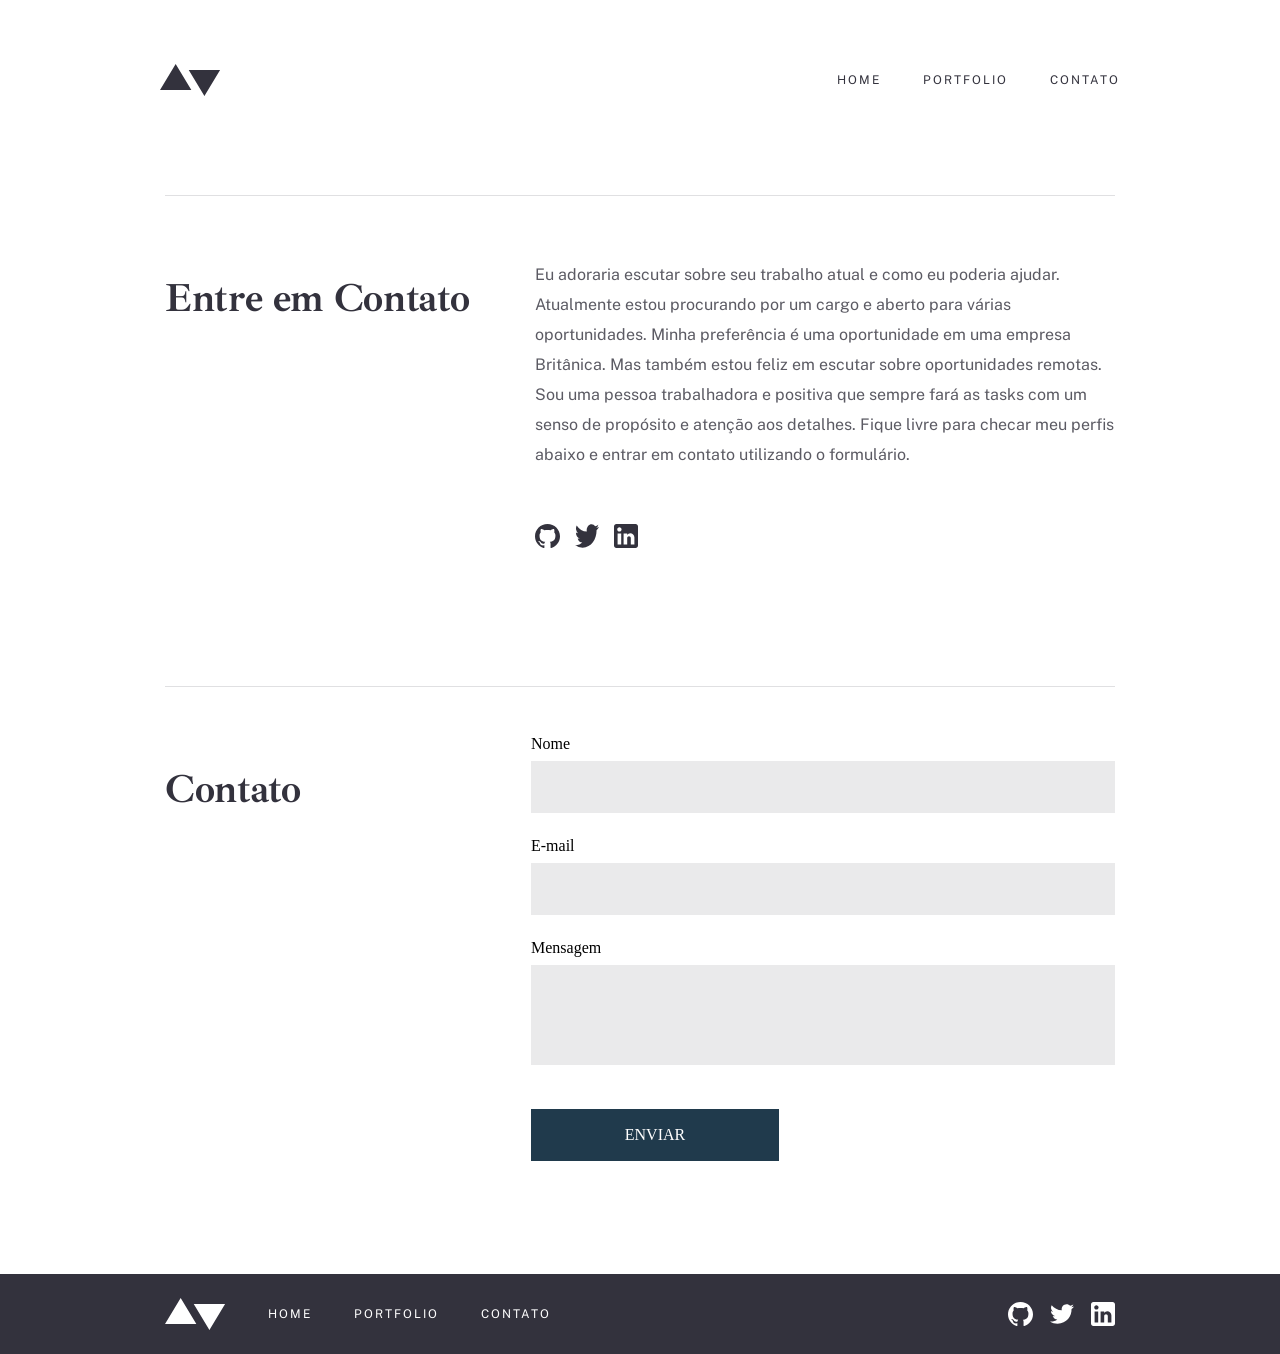
<file: pages/contato/contato.html>
<!DOCTYPE html>
<html lang="pt-br">

<head>
    <meta charset="UTF-8">
    <meta name="viewport" content="width=device-width, initial-scale=1.0">

    <title> Contato </title>

    <link rel="preconnect" href="https://fonts.googleapis.com">
    <link rel="preconnect" href="https://fonts.gstatic.com" crossorigin>
    <link href="https://fonts.googleapis.com/css2?family=Ibarra+Real+Nova:wght@700&family=Public+Sans&display=swap"
        rel="stylesheet">


    <link rel="stylesheet" href="../../css/global.css">
    <link rel="stylesheet" href="../contato/contato.css">
</head>

<body>
    <header>
        <img src="../../assets/logo-dark.svg" alt="Logo em preto do artista">
        <div class="lado-direito-header">
            <a href="../home/home.html"> Home </a>
            <a href="../portfolio menu/portfolio menu.html"> Portfolio </a>
            <a href="../contato/contato.html"> Contato </a>
        </div>
    </header>
    <section class="contato-text">
        <h2> Entre em Contato </h2>
        <div class="contato-introducao">
            <p>
                Eu adoraria escutar sobre seu trabalho atual e como eu poderia ajudar. Atualmente estou procurando por
                um cargo e aberto para várias oportunidades. Minha preferência é uma oportunidade em uma empresa
                Britânica. Mas também estou feliz em escutar sobre oportunidades remotas. Sou uma pessoa trabalhadora e
                positiva que sempre fará as tasks com um senso de propósito e atenção aos detalhes. Fique livre para
                checar meu perfis abaixo e entrar em contato utilizando o formulário.
            </p>
            <div class="icons">
                <img src="../../assets/icons/github-dark.svg" alt="Icone em preto da rede social GitHub">
                <img src="../../assets/icons/twitter-dark.svg" alt="Icone em preto da rede social Twitter">
                <img src="../../assets/icons/linkedin-dark.svg" alt="Icone em preto da rede social Linkedin">
            </div>
        </div>
    </section>
    <section class="contato">
        <h2> Contato </h2>
        <div class="inputs">
            <label for="nome"> Nome </label>
            <input type="text" id="nome">
            <label for="email"> E-mail </label>
            <input type="text" id="email">
            <label for="mensagem"> Mensagem </label>
            <input class="mensagem" type="text" id="mensagem">
            <button> ENVIAR </button>
        </div>
    </section>
    <footer>
        <div class="lado-esquerdo-footer">
            <img src="../../assets/logo-light.svg" alt="Logo na cor branca do artista">
            <a href="../home/home.html"> Home </a>
            <a href="../portfolio menu/portfolio menu.html"> Portfolio </a>
            <a href="../contato/contato.html"> Contato </a>
        </div>
        <div class="lado-direito-footer">
            <img src="../../assets/icons/github-light.svg" alt="Icone da rede social GitHub na cor branca">
            <img src="../../assets/icons/twitter-light.svg" alt="Icone da rede social Twitter na cor branca">
            <img src="../../assets/icons/linkedin-light.svg" alt="Icone da rede social Linkedin na cor branca">
        </div>
    </footer>
</body>

</html>
</file>
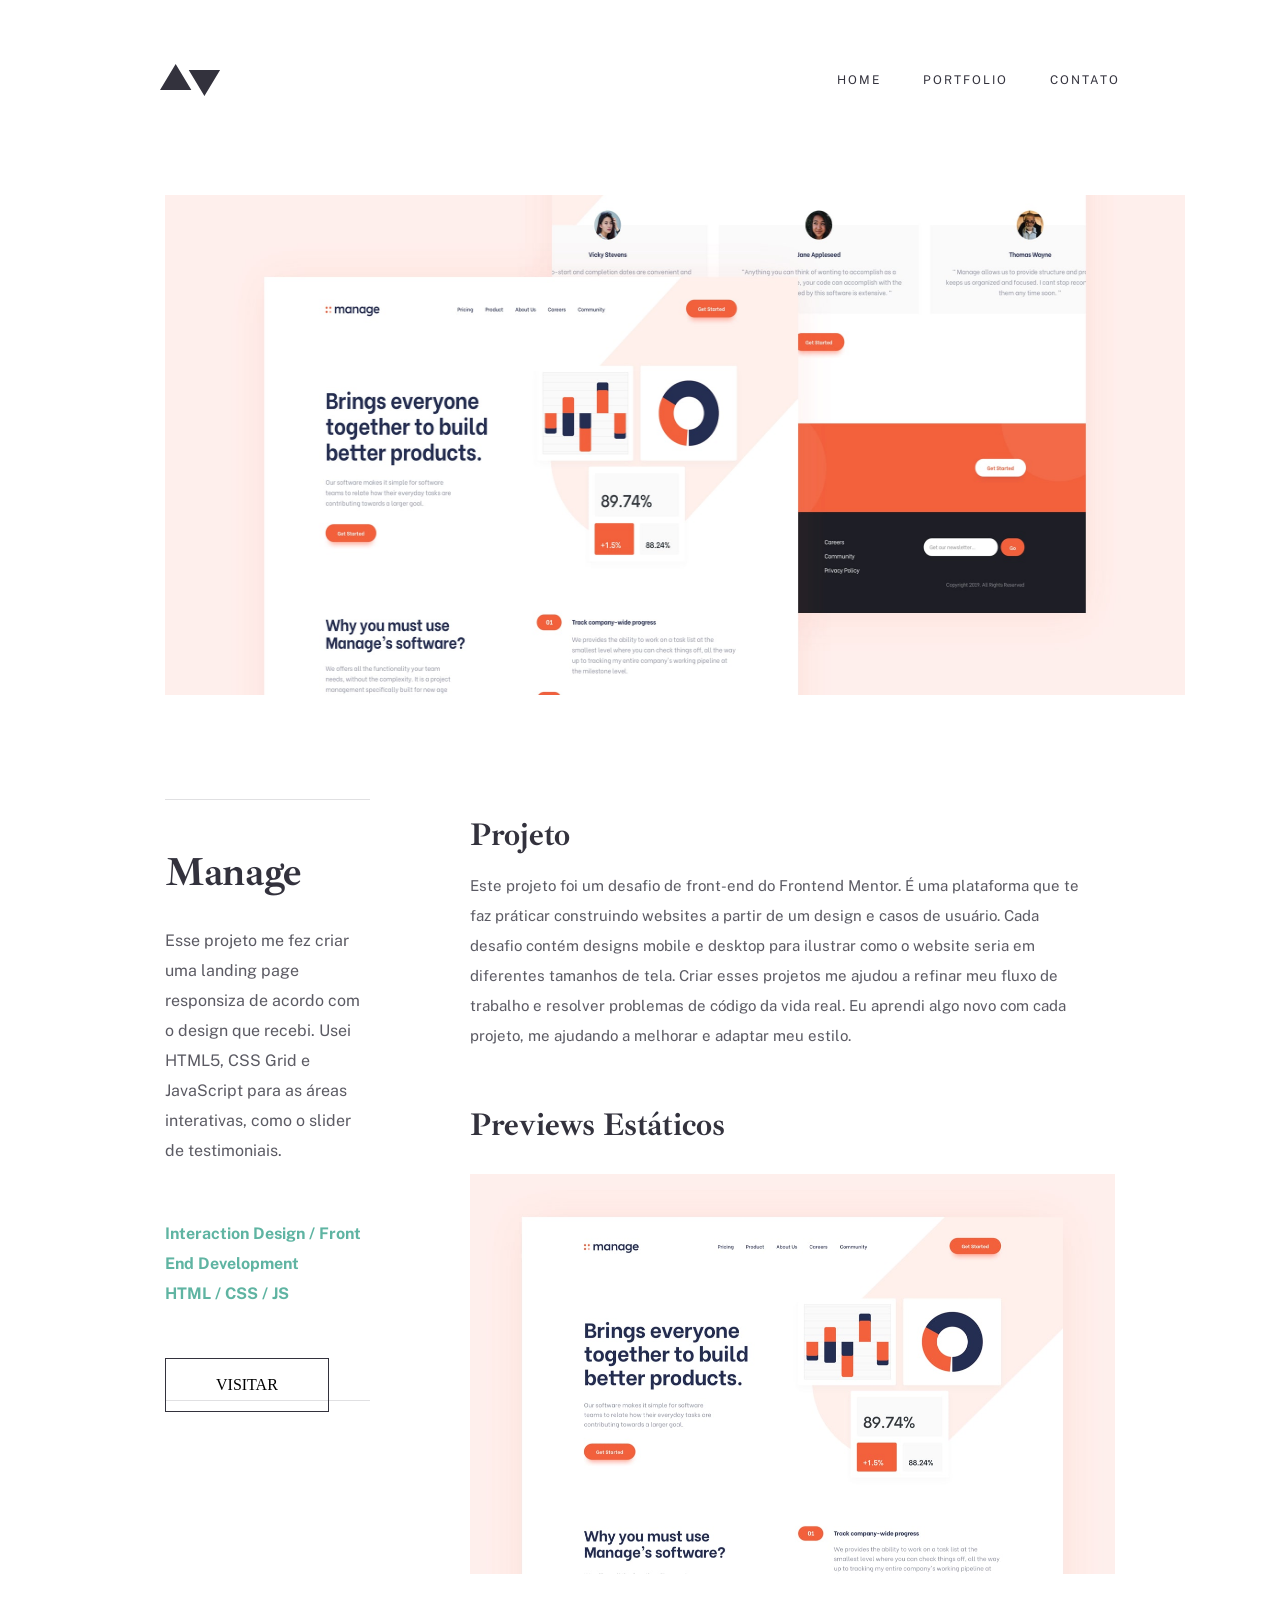
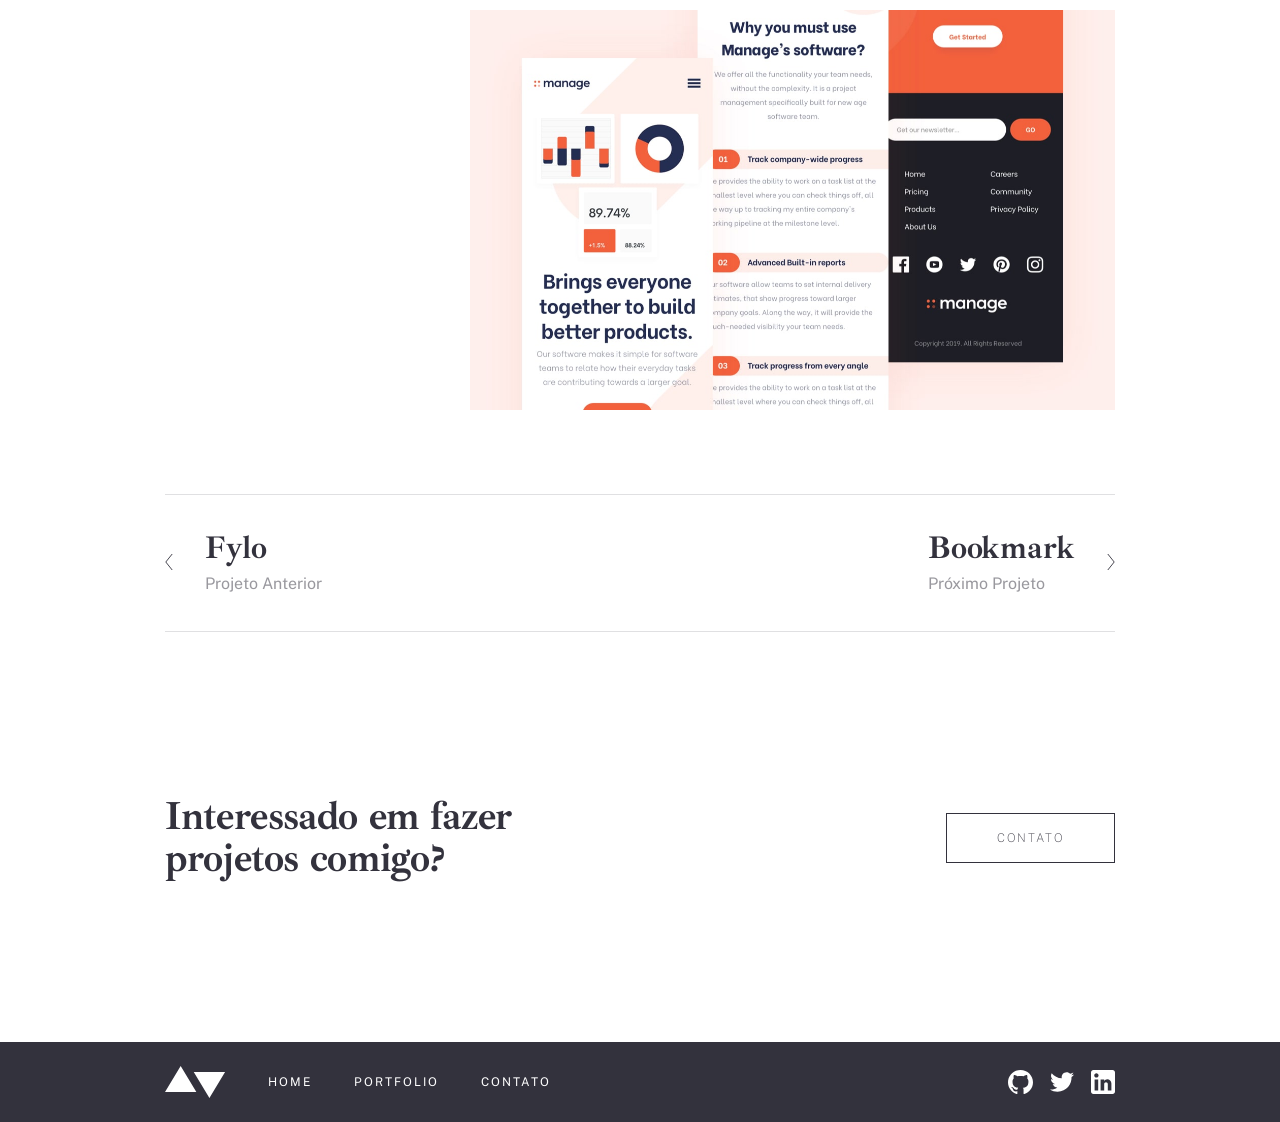
<file: pages/porfolio-01-manage/porfoliomanage.html>
<!DOCTYPE html>
<html lang="pt">

<head>
    <meta charset="UTF-8">
    <meta name="viewport" content="width=device-width, initial-scale=1.0">

    <title> Projeto Manage </title>

    <link rel="preconnect" href="https://fonts.googleapis.com">
    <link rel="preconnect" href="https://fonts.gstatic.com" crossorigin>
    <link href="https://fonts.googleapis.com/css2?family=Ibarra+Real+Nova:wght@700&family=Public+Sans&display=swap"
        rel="stylesheet">
    <link href="https://fonts.googleapis.com/css2?family=Public+Sans:wght@700&display=swap" rel="stylesheet">


    <link rel="stylesheet" href="../../css/global.css">
    <link rel="stylesheet" href="../../css/portfolios.css">
</head>

<body>
    <header>
        <img src="../../assets/logo-dark.svg" alt="Logo em preto do artista">
        <div class="lado-direito-header">
            <a href="../home/home.html"> Home </a>
            <a href="../portfolio menu/portfolio menu.html"> Portfolio </a>
            <a href="../contato/contato.html"> Contato </a>
        </div>
    </header>
    <section class="img">
        <img src="../../assets/portfolio/manage/image-manage-hero.jpg" alt="imagem do projeto manage">
    </section>
    <section class="conteudo">
        <aside>
            <h2> Manage </h2>
            <p>
                Esse projeto me fez criar uma landing page responsiza de acordo com o design que recebi. Usei HTML5,
                CSS
                Grid e JavaScript para as áreas interativas, como o slider de testimoniais.
            </p>
            <span> Interaction Design / Front End Development </span>
            <br>
            <span> HTML / CSS / JS </span>
            <button> VISITAR </button>
        </aside>
        <div class="projeto">
            <h3> Projeto </h3>
            <p class="p-menor">
                Este projeto foi um desafio de front-end do Frontend Mentor. É uma plataforma que te faz práticar
                construindo websites a partir de um design e casos de usuário. Cada desafio contém designs mobile e
                desktop
                para ilustrar como o website seria em diferentes tamanhos de tela. Criar esses projetos me ajudou a
                refinar
                meu fluxo de trabalho e resolver problemas de código da vida real. Eu aprendi algo novo com cada
                projeto, me
                ajudando a melhorar e adaptar meu estilo.
            </p>
            <h3> Previews Estáticos </h3>
            <div class="preview1">
                <img src="../../assets/portfolio/manage/image-manage-preview-1.jpg" alt="imagem do projeto manage">
            </div>
            <div>
                <img src="../../assets/portfolio/manage/image-manage-preview-2.jpg" alt="imagem do projeto manage">
            </div>
        </div>
    </section>
    <section class="barra">
        <div class="subbarra">
            <a class="arrow-left" href="../portfolio-04-fylo/porfoliofylo.html">
                <img src="../../assets/icons/arrow-left.svg" alt="seta para a esquerda">
            </a>
            <div>
                <h3> Fylo </h3>
                <span> Projeto Anterior </span>
            </div>
        </div>
        <div class="subbarra">
            <div>
                <h3> Bookmark </h3>
                <span> Próximo Projeto </span>
            </div>
            <a class="arrow-right" href="../portfolio-02-bookmark/portfoliobookmark.html">
                <img src="../../assets/icons/arrow-right.svg" alt="seta para a direita">
            </a>
        </div>
    </section>

    <section class="interessado">
        <h2> Interessado em fazer projetos comigo? </h2>
        <button><a href="../contato/contato.html"> CONTATO </a></button>
    </section>

    <footer>
        <div class="lado-esquerdo-footer">
            <img src="../../assets/logo-light.svg" alt="Logo na cor branca do artista">
            <a href="../home/home.html"> Home </a>
            <a href="../portfolio menu/portfolio menu.html"> Portfolio </a>
            <a href="../contato/contato.html"> Contato </a>
        </div>
        <div class="lado-direito-footer">
            <img src="../../assets/icons/github-light.svg" alt="Icone da rede social GitHub na cor branca">
            <img src="../../assets/icons/twitter-light.svg" alt="Icone da rede social Twitter na cor branca">
            <img src="../../assets/icons/linkedin-light.svg" alt="Icone da rede social Linkedin na cor branca">
        </div>
    </footer>
</body>

</html>
</file>
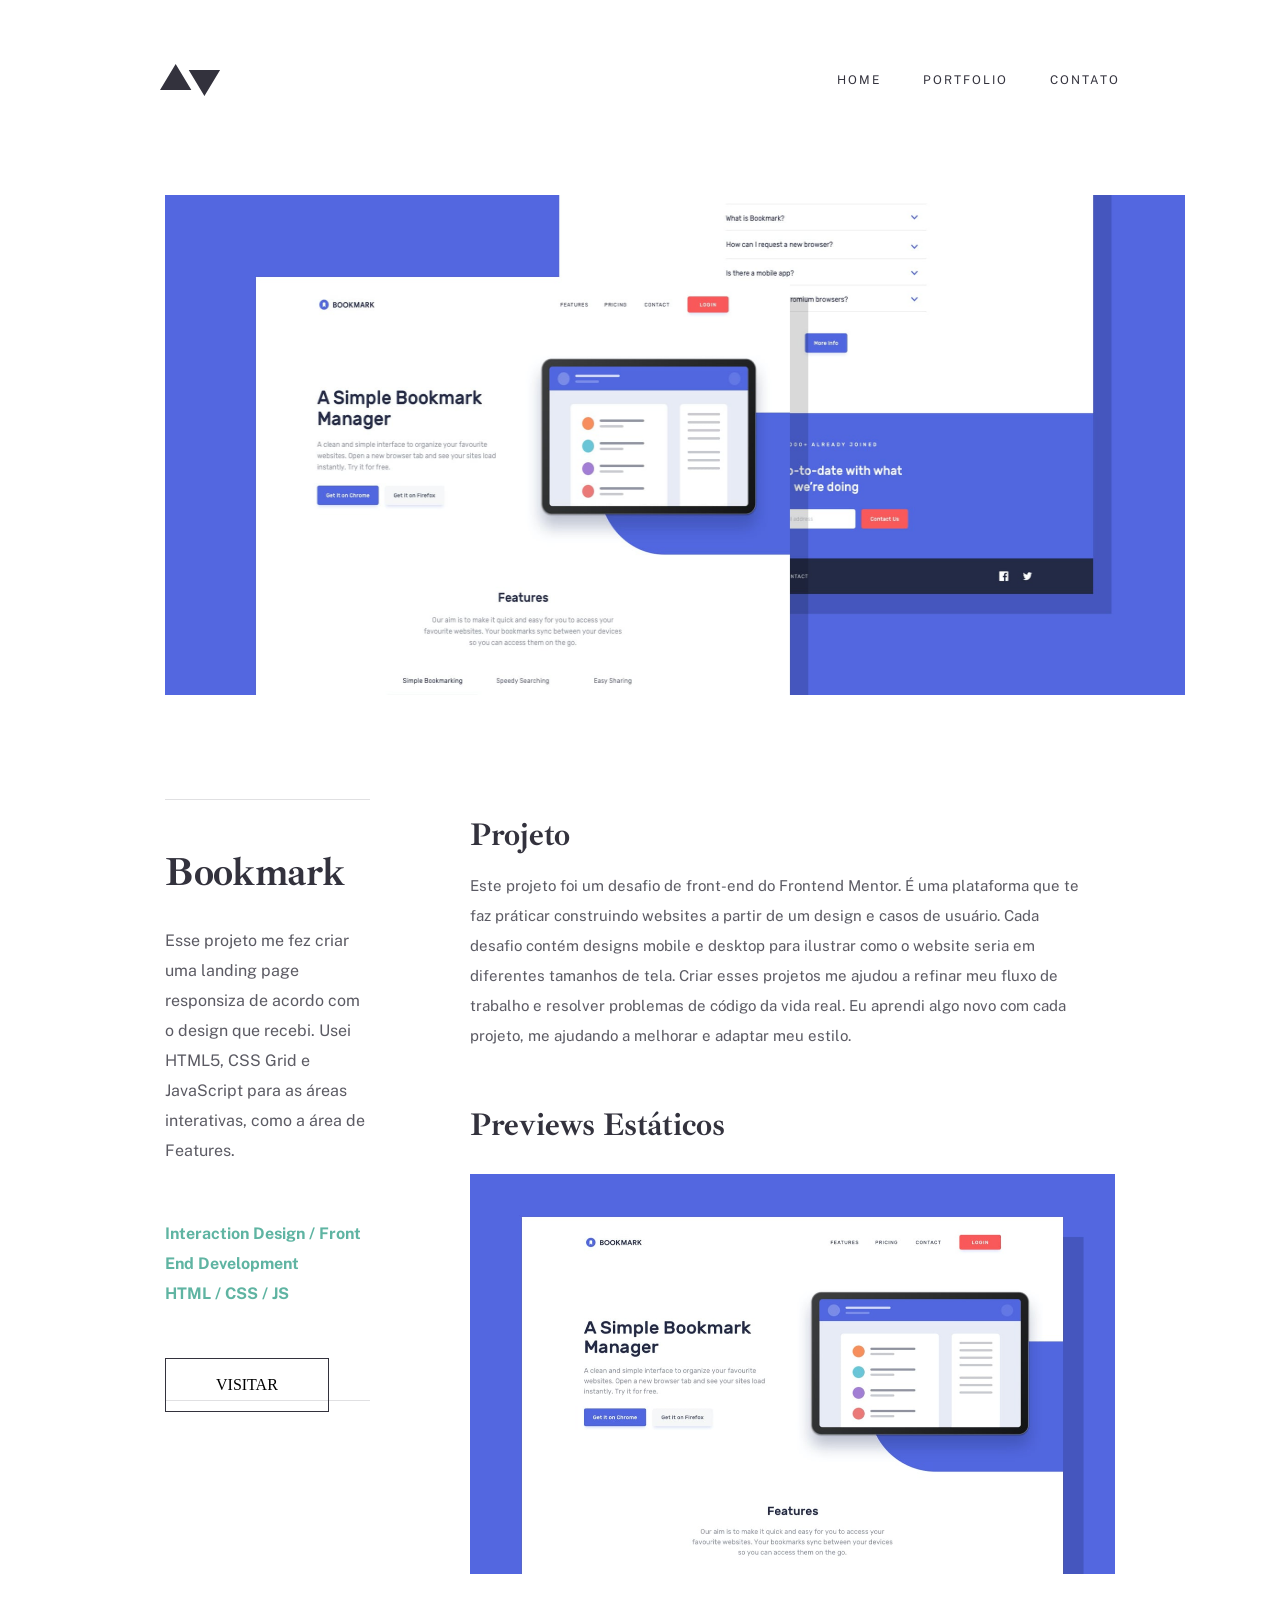
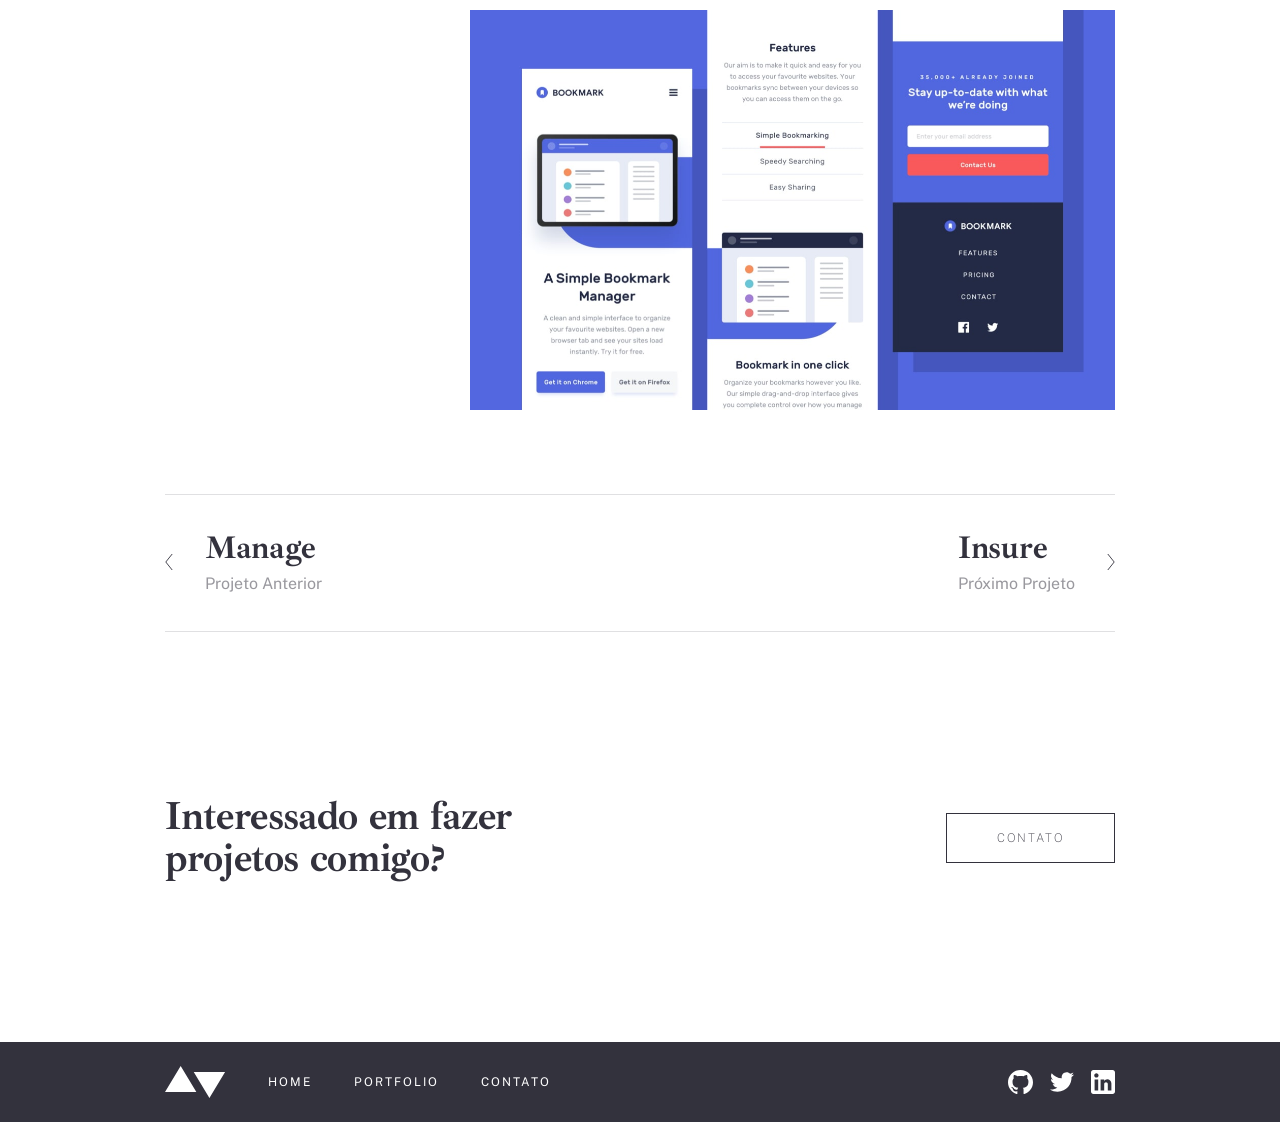
<file: pages/porfolio-02-bookmark/portfoliobookmak.html>
<!DOCTYPE html>
<html lang="pt">

<head>
    <meta charset="UTF-8">
    <meta name="viewport" content="width=device-width, initial-scale=1.0">

    <title> Portfolio Bookmark </title>

    <link rel="preconnect" href="https://fonts.googleapis.com">
    <link rel="preconnect" href="https://fonts.gstatic.com" crossorigin>
    <link href="https://fonts.googleapis.com/css2?family=Ibarra+Real+Nova:wght@700&family=Public+Sans&display=swap"
        rel="stylesheet">

    <link rel="stylesheet" href="../../css/global.css">
    <link rel="stylesheet" href="../../css/portfolios.css">
</head>

<body>
    <header>
        <img src="../../assets/logo-dark.svg" alt="Logo em preto do artista">
        <div class="lado-direito-header">
            <a href="../home/home.html"> Home </a>
            <a href="../portfolio menu/portfolio menu.html"> Portfolio </a>
            <a href="../contato/contato.html"> Contato </a>
        </div>
    </header>

    <section class="img">
        <img src="../../assets/portfolio/bookmark/image-bookmark-hero.jpg" alt="imagem do projeto bookmark">
    </section>
    <section class="conteudo">
        <aside>
            <h2> Bookmark </h2>
            <p>
                Esse projeto me fez criar uma landing page responsiza de acordo com o design que recebi. Usei HTML5, CSS
                Grid e JavaScript para as áreas interativas, como a área de Features.
            </p>
            <span> Interaction Design / Front End Development </span>
            <br>
            <span> HTML / CSS / JS </span>
            <button> VISITAR </button>
        </aside>
        <div class="projeto">
            <h3> Projeto </h3>
            <p class="p-menor">
                Este projeto foi um desafio de front-end do Frontend Mentor. É uma plataforma que te faz práticar
                construindo websites a partir de um design e casos de usuário. Cada desafio contém designs mobile e
                desktop para ilustrar como o website seria em diferentes tamanhos de tela. Criar esses projetos me
                ajudou a refinar meu fluxo de trabalho e resolver problemas de código da vida real. Eu aprendi algo novo
                com cada projeto, me ajudando a melhorar e adaptar meu estilo.
            </p>
            <h3> Previews Estáticos </h3>
            <div class="preview1">
                <img src="../../assets/portfolio/bookmark/image-bookmark-preview-1.jpg"
                    alt="imagem do projeto bookmark">
            </div>
            <div>
                <img src="../../assets/portfolio/bookmark/image-bookmark-preview-2.jpg"
                    alt="imagem do projeto bookmark">
            </div>
        </div>
    </section>
    <section class="barra">
        <div class="subbarra">
            <a class="arrow-left" href="../portfolio-01-manage/portfoliomanage.html">
                <img src="../../assets/icons/arrow-left.svg" alt="seta para a esquerda">
            </a>
            <div>
                <h3> Manage </h3>
                <span> Projeto Anterior </span>
            </div>
        </div>
        <div class="subbarra">
            <div>
                <h3> Insure </h3>
                <span> Próximo Projeto </span>
            </div>
            <a class="arrow-right" href="../portfolio-03-insure/portfolioinsure.html">
                <img src="../../assets/icons/arrow-right.svg" alt="seta para a direita">
            </a>
        </div>
    </section>

    <section class="interessado">
        <h2> Interessado em fazer projetos comigo? </h2>
        <button><a href="../contato/contato.html"> CONTATO </a></button>
    </section>

    <footer>
        <div class="lado-esquerdo-footer">
            <img src="../../assets/logo-light.svg" alt="Logo na cor branca do artista">
            <a href="../home/home.html"> Home </a>
            <a href="../portfolio menu/portfolio menu.html"> Portfolio </a>
            <a href="../contato/contato.html"> Contato </a>
        </div>
        <div class="lado-direito-footer">
            <img src="../../assets/icons/github-light.svg" alt="Icone da rede social GitHub na cor branca">
            <img src="../../assets/icons/twitter-light.svg" alt="Icone da rede social Twitter na cor branca">
            <img src="../../assets/icons/linkedin-light.svg" alt="Icone da rede social Linkedin na cor branca">
        </div>
    </footer>
</body>

</html>
</file>
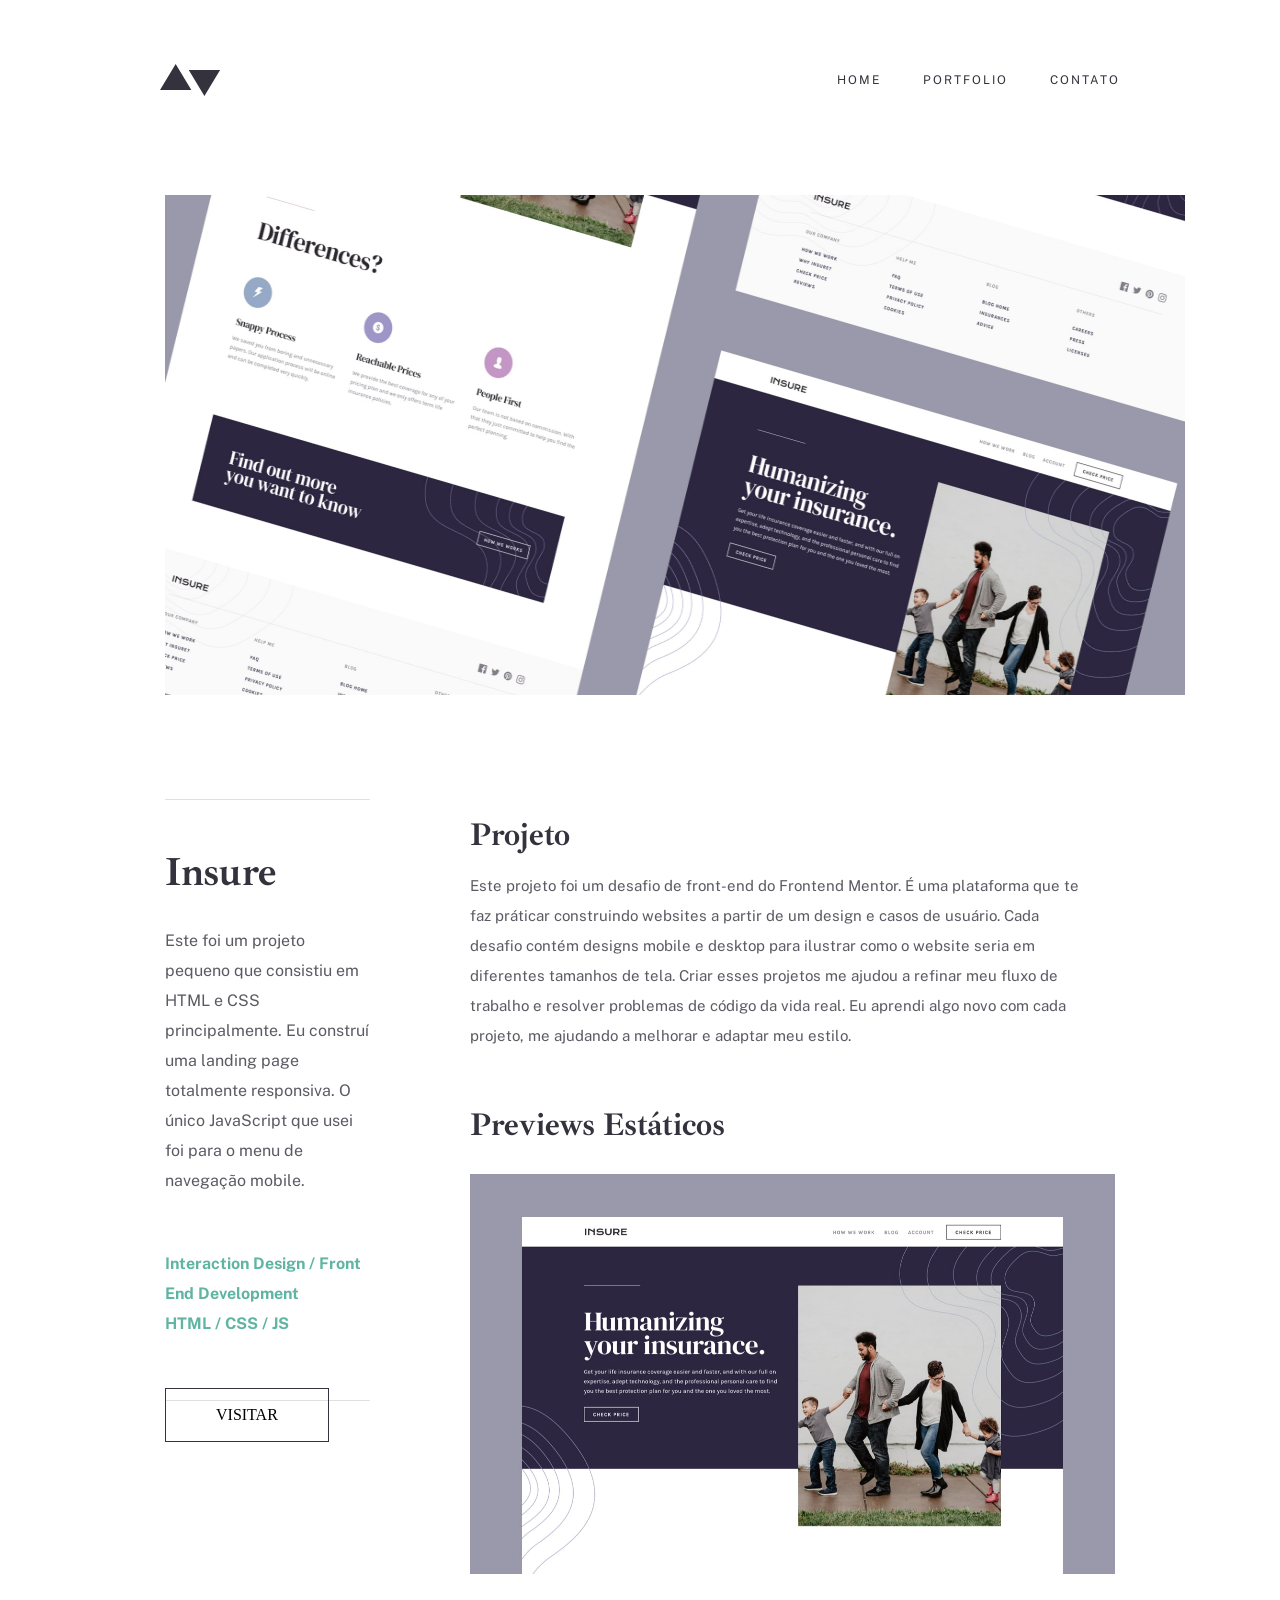
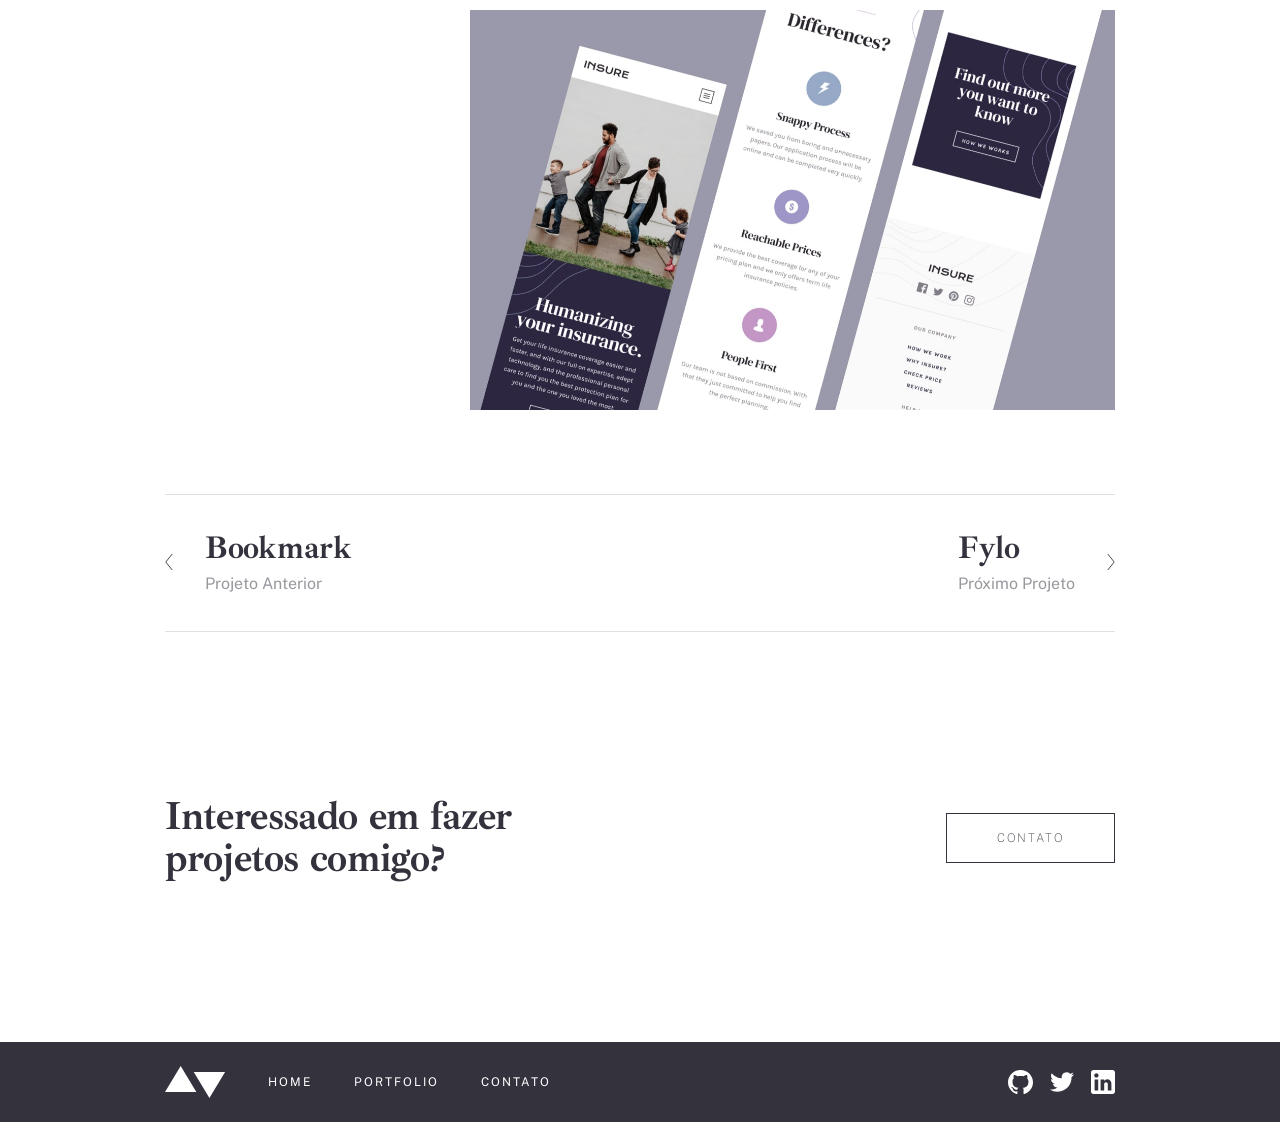
<file: pages/porfolio-03-insure/portfolioinsure.html>
<!DOCTYPE html>
<html lang="pt">

<head>
    <meta charset="UTF-8">
    <meta name="viewport" content="width=device-width, initial-scale=1.0">

    <title> Portfolio Insure </title>

    <link rel="preconnect" href="https://fonts.googleapis.com">
    <link rel="preconnect" href="https://fonts.gstatic.com" crossorigin>
    <link href="https://fonts.googleapis.com/css2?family=Ibarra+Real+Nova:wght@700&family=Public+Sans&display=swap"
        rel="stylesheet">


    <link rel="stylesheet" href="../../css/global.css">
    <link rel="stylesheet" href="../../css/portfolios.css">
</head>

<body>
    <header>
        <img src="../../assets/logo-dark.svg" alt="Logo em preto do artista">
        <div class="lado-direito-header">
            <a href="../home/home.html"> Home </a>
            <a href="../portfolio menu/portfolio menu.html"> Portfolio </a>
            <a href="../contato/contato.html"> Contato </a>
        </div>
    </header>
    <section class="img">
        <img src="../../assets/portfolio/insure/image-insure-hero.jpg" alt="imagem do projeto insure">
    </section>
    <section class="conteudo">
        <aside>
            <h2> Insure </h2>
            <p>
                Este foi um projeto pequeno que consistiu em HTML e CSS principalmente. Eu construí uma landing page
                totalmente responsiva. O único JavaScript que usei foi para o menu de navegação mobile.
            </p>
            <span> Interaction Design / Front End Development </span>
            <br>
            <span> HTML / CSS / JS </span>
            <button> VISITAR </button>
        </aside>
        <div class="projeto">
            <h3> Projeto </h3>
            <p class="p-menor">
                Este projeto foi um desafio de front-end do Frontend Mentor. É uma plataforma que te faz práticar
                construindo websites a partir de um design e casos de usuário. Cada desafio contém designs mobile e
                desktop para ilustrar como o website seria em diferentes tamanhos de tela. Criar esses projetos me
                ajudou a refinar meu fluxo de trabalho e resolver problemas de código da vida real. Eu aprendi algo novo
                com cada projeto, me ajudando a melhorar e adaptar meu estilo.
            </p>
            <h3> Previews Estáticos </h3>
            <div class="preview1">
                <img src="../../assets/portfolio/insure/image-insure-preview-1.jpg" alt="imagem do projeto insure">
            </div>
            <div>
                <img src="../../assets/portfolio/insure/image-insure-preview-2.jpg" alt="imagem do projeto insure">
            </div>
        </div>
    </section>
    <section class="barra">
        <div class="subbarra">
            <a class="arrow-left" href="../portfolio-02-bookmark/portfoliobookmark.html">
                <img src="../../assets/icons/arrow-left.svg" alt="seta para a esquerda">
            </a>
            <div>
                <h3> Bookmark </h3>
                <span> Projeto Anterior </span>
            </div>
        </div>
        <div class="subbarra">
            <div>
                <h3> Fylo </h3>
                <span> Próximo Projeto </span>
            </div>
            <a class="arrow-right" href="../portfolio-04-fylo/porfoliofylo.html">
                <img src="../../assets/icons/arrow-right.svg" alt="seta para a direita">
            </a>
        </div>
    </section>

    <section class="interessado">
        <h2> Interessado em fazer projetos comigo? </h2>
        <button><a href="../contato/contato.html"> CONTATO </a></button>
    </section>

    <footer>
        <div class="lado-esquerdo-footer">
            <img src="../../assets/logo-light.svg" alt="Logo na cor branca do artista">
            <a href="../home/home.html"> Home </a>
            <a href="../portfolio menu/portfolio menu.html"> Portfolio </a>
            <a href="../contato/contato.html"> Contato </a>
        </div>
        <div class="lado-direito-footer">
            <img src="../../assets/icons/github-light.svg" alt="Icone da rede social GitHub na cor branca">
            <img src="../../assets/icons/twitter-light.svg" alt="Icone da rede social Twitter na cor branca">
            <img src="../../assets/icons/linkedin-light.svg" alt="Icone da rede social Linkedin na cor branca">
        </div>
    </footer>
</body>

</html>
</file>
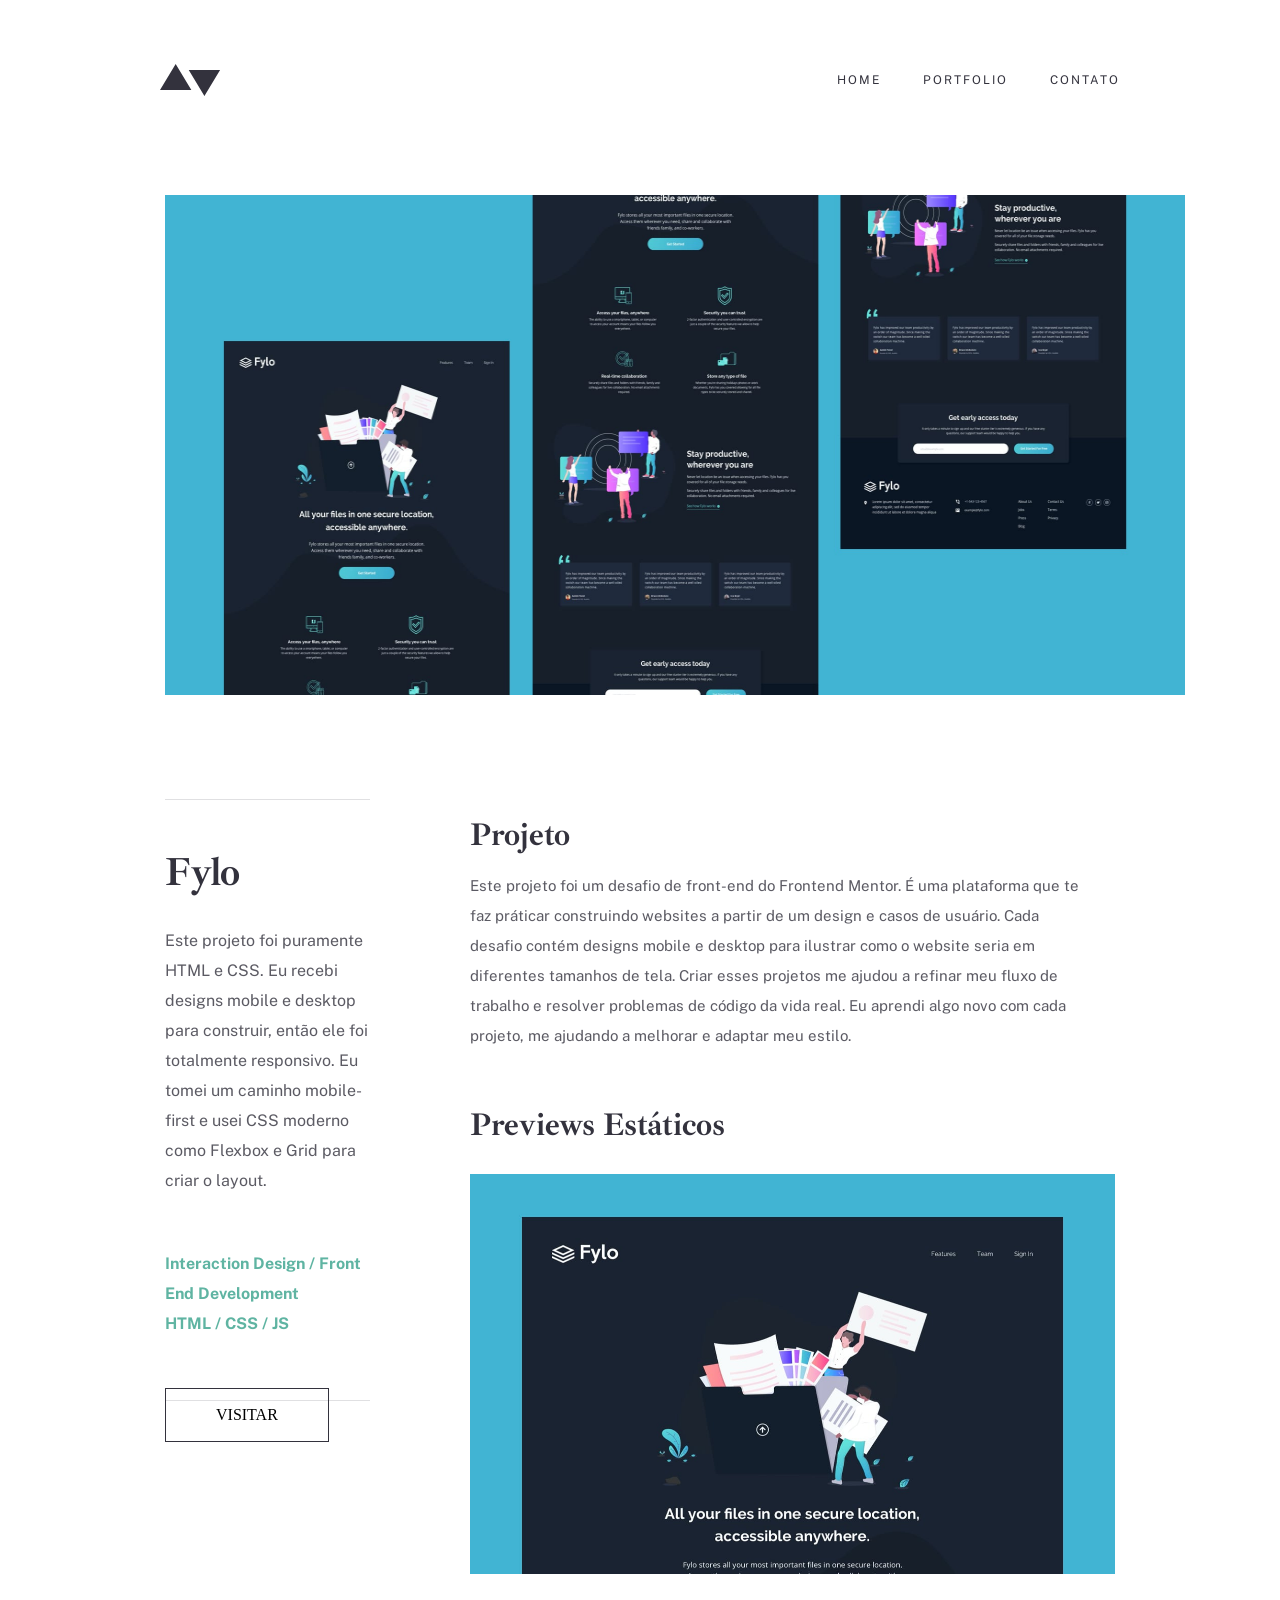
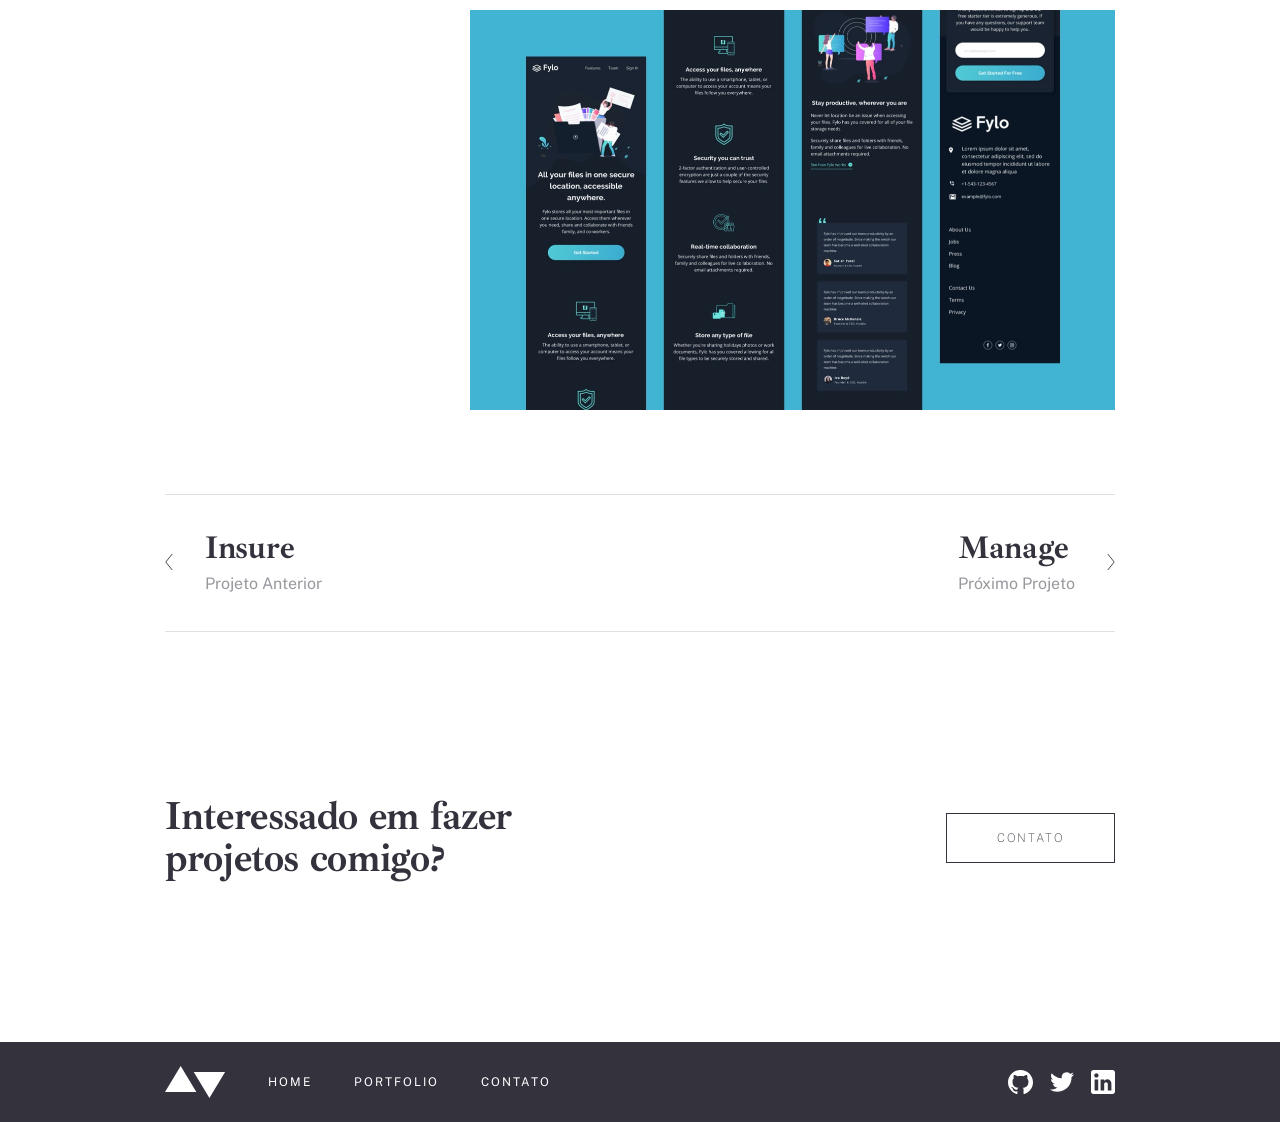
<file: pages/porfolio-04-fylo/portfoliofylo.html>
<!DOCTYPE html>
<html lang="pt">

<head>
    <meta charset="UTF-8">
    <meta name="viewport" content="width=device-width, initial-scale=1.0">

    <title> Portfolio Fylo </title>

    <link rel="preconnect" href="https://fonts.googleapis.com">
    <link rel="preconnect" href="https://fonts.gstatic.com" crossorigin>
    <link href="https://fonts.googleapis.com/css2?family=Ibarra+Real+Nova:wght@700&family=Public+Sans&display=swap"
        rel="stylesheet">

    <link rel="stylesheet" href="../../css/global.css">
    <link rel="stylesheet" href="../../css/portfolios.css">
</head>

<body>
    <header>
        <img src="../../assets/logo-dark.svg" alt="Logo em preto do artista">
        <div class="lado-direito-header">
            <a href="../home/home.html"> Home </a>
            <a href="../portfolio menu/portfolio menu.html"> Portfolio </a>
            <a href="../contato/contato.html"> Contato </a>
        </div>
    </header>

    <section class="img">
        <img src="../../assets/portfolio/fylo/image-fylo-hero.jpg" alt="imagem do projeto fylo">
    </section>
    <section class="conteudo">
        <aside>
            <h2> Fylo </h2>
            <p>
                Este projeto foi puramente HTML e CSS. Eu recebi designs mobile e desktop para construir, então ele foi
                totalmente responsivo. Eu tomei um caminho mobile-first e usei CSS moderno como Flexbox e Grid para
                criar o layout.
            </p>
            <span> Interaction Design / Front End Development </span>
            <br>
            <span> HTML / CSS / JS </span>
            <button> VISITAR </button>
        </aside>
        <div class="projeto">
            <h3> Projeto </h3>
            <p class="p-menor">
                Este projeto foi um desafio de front-end do Frontend Mentor. É uma plataforma que te faz práticar
                construindo websites a partir de um design e casos de usuário. Cada desafio contém designs mobile e
                desktop para ilustrar como o website seria em diferentes tamanhos de tela. Criar esses projetos me
                ajudou a refinar meu fluxo de trabalho e resolver problemas de código da vida real. Eu aprendi algo novo
                com cada projeto, me ajudando a melhorar e adaptar meu estilo.
            </p>
            <h3> Previews Estáticos </h3>
            <div class="preview1">
                <img src="../../assets/portfolio/fylo/image-fylo-preview-1.jpg" alt="imagem do projeto fylo">
            </div>
            <div>
                <img src="../../assets/portfolio/fylo/image-fylo-preview-2.jpg" alt="imagem do projeto fylo">
            </div>
        </div>
    </section>
    <section class="barra">
        <div class="subbarra">
            <a class="arrow-left" href="../portfolio-03-insure/portfolioinsure.html">
                <img src="../../assets/icons/arrow-left.svg" alt="seta para a esquerda">
            </a>
            <div>
                <h3> Insure </h3>
                <span> Projeto Anterior </span>
            </div>
        </div>
        <div class="subbarra">
            <div>
                <h3> Manage </h3>
                <span> Próximo Projeto </span>
            </div>
            <a class="arrow-right" href="../portfolio-01-manage/portfoliomanage.html">
                <img src="../../assets/icons/arrow-right.svg" alt="seta para a direita">
            </a>
        </div>
    </section>

    <section class="interessado">
        <h2> Interessado em fazer projetos comigo? </h2>
        <button><a href="../contato/contato.html"> CONTATO </a></button>
    </section>

    <footer>
        <div class="lado-esquerdo-footer">
            <img src="../../assets/logo-light.svg" alt="Logo na cor branca do artista">
            <a href="../home/home.html"> Home </a>
            <a href="../portfolio menu/portfolio menu.html"> Portfolio </a>
            <a href="../contato/contato.html"> Contato </a>
        </div>
        <div class="lado-direito-footer">
            <img src="../../assets/icons/github-light.svg" alt="Icone da rede social GitHub na cor branca">
            <img src="../../assets/icons/twitter-light.svg" alt="Icone da rede social Twitter na cor branca">
            <img src="../../assets/icons/linkedin-light.svg" alt="Icone da rede social Linkedin na cor branca">
        </div>
    </footer>
</body>

</html>
</file>
<file: css/global.css>
/*
header, footer 
cores
tipografia 
botoes
elementos
*/

body {
    margin: 0px;
    padding: 0px;
    box-sizing: border-box;
    max-width: 100vw;
}

header {
    display: flex;
    justify-content: space-between;
    align-items: center;

    padding: 64px 160px 9px;
}

header img:hover, .lado-esquerdo-footer img:hover, .lado-direito-footer img:hover {
    cursor:not-allowed;
}

.lado-direito-header {
    display: flex;
    flex-direction: row;

    gap: 42px;
}

section, footer {
    padding: 0px 165px;
}

.text-color-grey {
    color: #33323D;
}

.text-color-green {
    color: #5FB4A2
}

h1, h2, h3, p, a {
    color: #33323D;
}

h1, h2, h3 {
    font-family: 'Ibarra Real Nova', serif;
    font-weight: 700;
}

h1  {
    font-size: 50px;
    line-height: 50px;
    letter-spacing: -0.446429px;
}

h2 {
    font-size: 40px;
    line-height: 42px;
    letter-spacing: -0.357143px;
}

h3 {
    font-size: 32px;
    line-height: 42px;
    letter-spacing: -0.285714px;
}

a, p {
    font-family: 'Public Sans', sans-serif;
    font-weight: 400;
}

a {
    font-size: 12px;
    line-height: 14px;
    letter-spacing: 2px;
    text-transform: uppercase;
    text-decoration: none;
}


a:visited {
    color: #33323D;
}

.interessado {
    display: flex;
    align-items: center;
    justify-content: space-between;

    margin-top: 130px;
    margin-bottom: 130px;
}

.interessado h2 {
    width: 367px;
}

.interessado button a {
    padding: 17px 50px;
    border: 1px solid #33323D;

    font-family: 'Public Sans', sans-serif;
    font-weight: 100;
    font-size: 12px;
    line-height: 14px;
    letter-spacing: 2px;
    color: #33323D;
}

.interessado button a:hover {
    background-color: #33323D;
    color: #FAFAFA;
}


p {
    font-size: 16px;
    line-height: 30px;
    opacity: 0.8;
}

.p-menor {
    font-size: 15px;
    line-height: 30px;
}

button {
    all: unset;
}

button:hover {
    cursor: pointer;
}

.botao-tons-azul {
    background-color: #203A4C;
}

.botao-tons-azul:hover {
    background-color: #5FB4A2;
}

input {
    all: unset;
    background-color: #EAEAEB;
    border: 2px solid transparent;
}

input:hover {
    border: 2px solid rgb(51, 50, 61);
}


footer {
    display: flex;
    justify-content: space-between;
    align-items: center;
    height: 80px;

    background-color: #33323D;  
}

.lado-esquerdo-footer {
    display: flex;
    align-items: center;

    gap: 42px;
}

.lado-esquerdo-footer a {
    color: white;
}

.lado-direito-footer {
    display: flex;

    gap: 17px;
}
</file>
<file: pages/contato/contato.css>
.contato-text {
    display: flex;
    justify-content: space-between;
    
    border-top: 1px solid  rgba(51, 50, 61, 0.15);
}

.contato-text, .contato {
    margin: 90px 165px 0px;
    padding: 48px 0px;
}

.contato-introducao p {
    width: 580px;
}

.icons {
    display: flex;
    gap: 15px;

    margin-top: 54px;
}

.contato {
    display: flex;
    justify-content: space-between;

    margin-bottom: 65px;
    border-top: 1px solid  rgba(51, 50, 61, 0.15);
}

.inputs {
    display: flex;
    flex-direction: column;  
}

input {
    width: 580px;
    height: 48px;

    margin-top: 8px;
    margin-bottom: 24px;
}

.mensagem {
    height: 96px;
}

button {
    width: 200px;
    padding: 17px 24px;
    background: #203A4C;

    text-align: center;
    color: #FFFFFF;

    margin-top: 20px;
}

button:hover {
    background: #5FB4A2;
    cursor: pointer;
}
</file>
<file: css/portfolios.css>
.img img {
    width: 1020px;
    height: 500px;

    margin-top: 90px;
}

.conteudo {
    display: flex;
}

.conteudo h2 {
    padding-top: 18px;
}

.conteudo p {
    margin-bottom: 53px;
}

.conteudo span {
    font-family: 'Public Sans', sans-serif;
    font-weight: 700;
    font-size: 16px;
    line-height: 30px;
    color: #5FB4A2;

    margin-bottom: 16px;
}

.conteudo button {
    padding: 17px 50px;
    border: 1px solid #33323D;

    margin: 49px 0px 45px;
}

aside {
    height: 600px;
    border-top: 1px solid rgba(51, 50, 61,0.15);
    border-bottom: 1px solid rgba(51, 50, 61, 0.15);

    margin-top: 100px;
}

.p-menor {
    width: 610px;
}

.projeto {
    margin-left: 100px;
    margin-top: 115px;
}

.projeto img {
    height: 400px;
    width: 645px;
}

.preview1 {
    margin-top: 28px;
    margin-bottom: 32px;
}

.barra {
    display: flex;
    justify-content: space-between;
    align-items: center;

    margin: 80px 165px 0px;
    padding: 32px 0px;
    
    border-top: 1px solid rgba(51, 50, 61,0.15);
    border-bottom: 1px solid rgba(51, 50, 61, 0.15);
}

.barra img {
    width: 8px;
    height: 16px;
}

.barra span {
    font-family: 'Public Sans', sans-serif;
    font-weight: 400;
    font-size: 16px;
    line-height: 30px;
    color: rgba(51, 50, 61,0.5);
}

.subbarra {
    display: flex;
    align-items: center;
}

h3 {
    margin: 0px;
}

.arrow-right {
    margin-left: 32px;
}

.arrow-left {
    margin-right: 32px;
}
</file>
